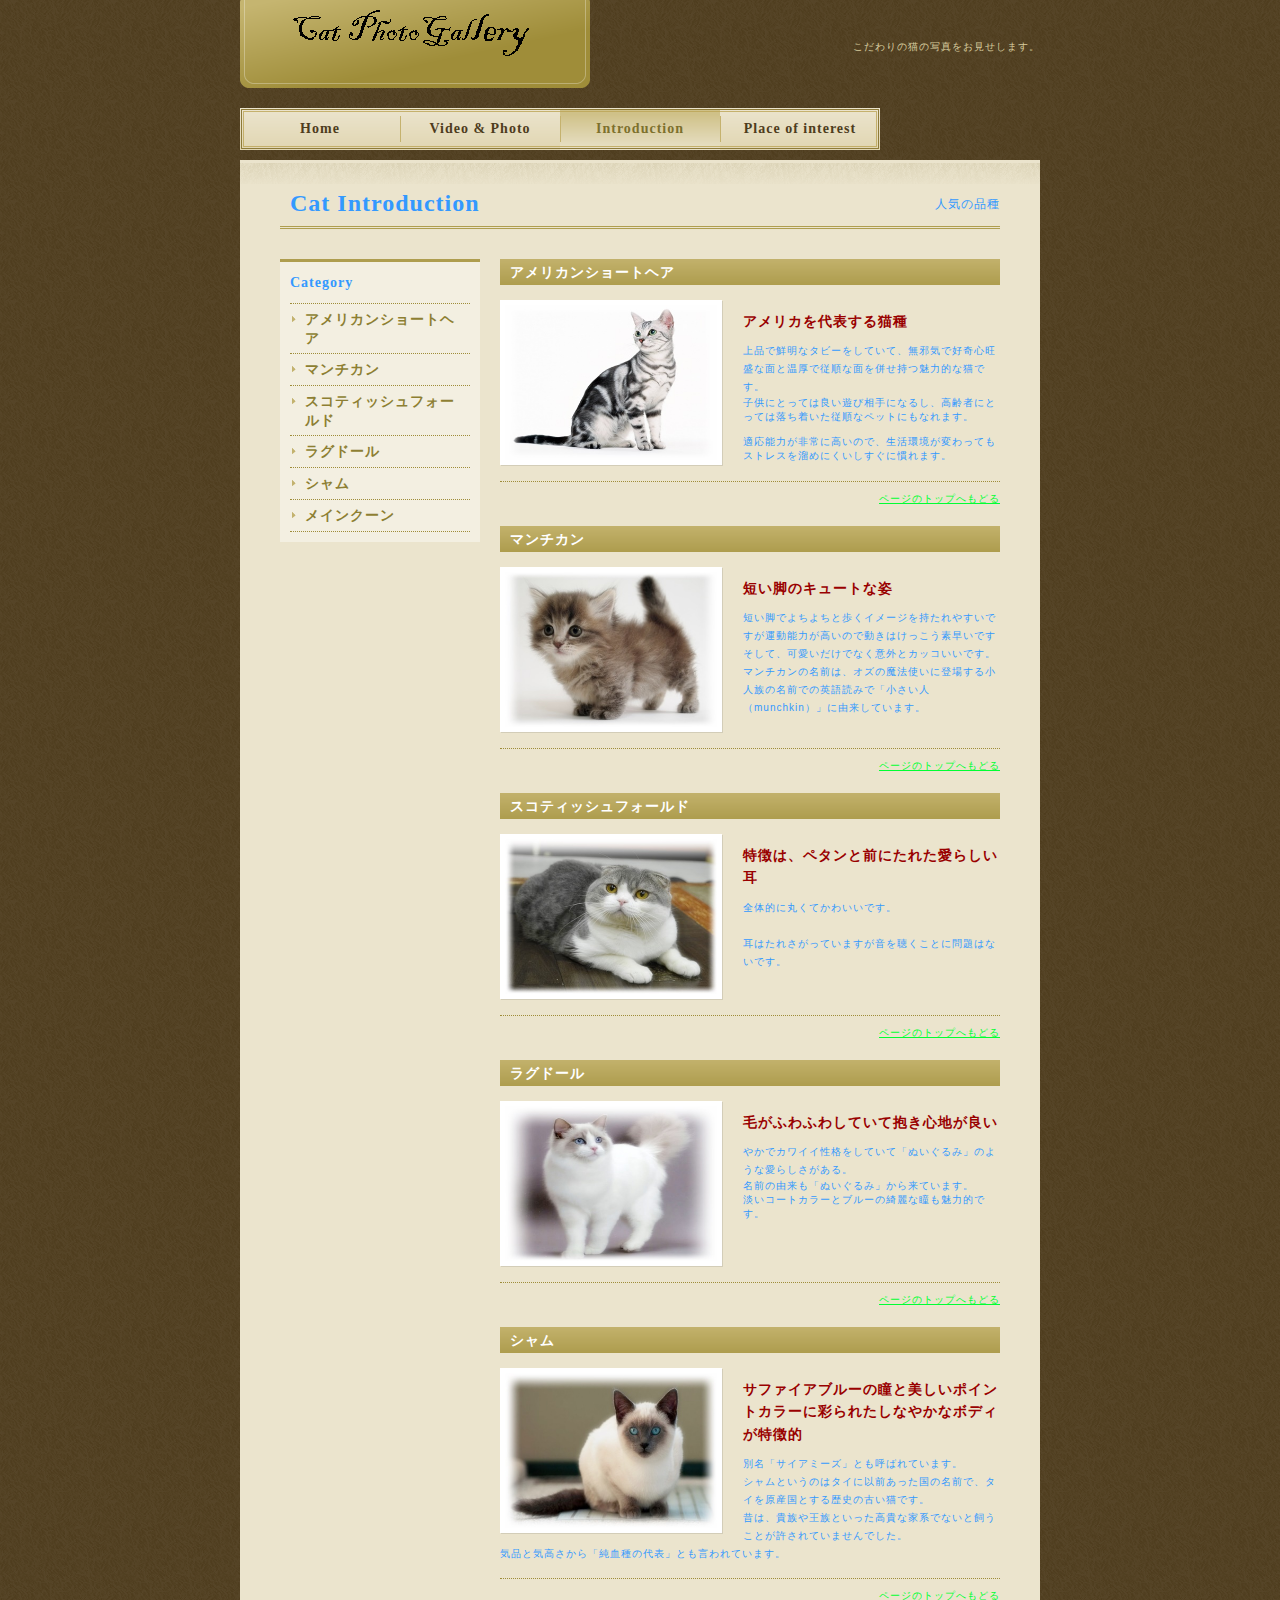
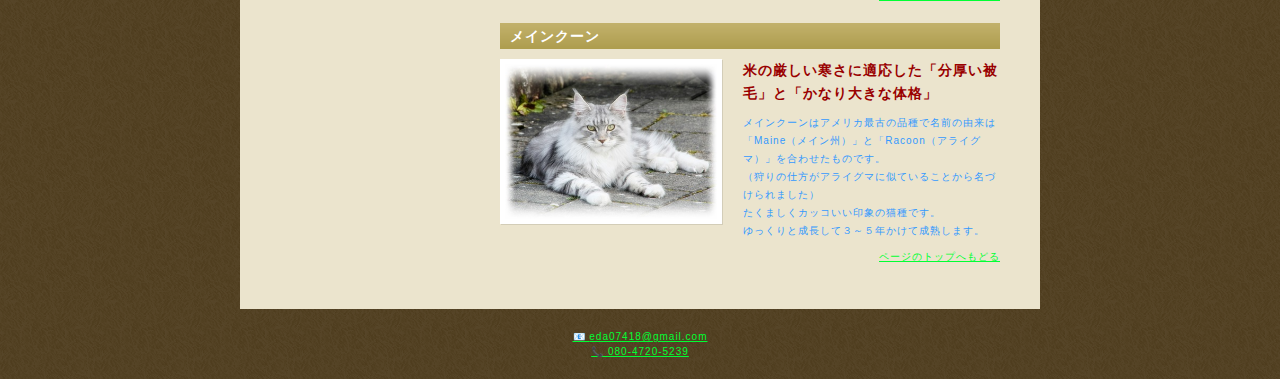
<file: Cat Introduction.html>
<!DOCTYPE html PUBLIC "-//W3C//DTD XHTML 1.0 Transitional//EN" "http://www.w3.org/TR/xhtml1/DTD/xhtml1-transitional.dtd">
<html xmlns="http://www.w3.org/1999/xhtml" xml:lang="ja" lang="ja">
<head>
<meta http-equiv="Content-Type" content="text/html; charset=UTF-8" />
<meta http-equiv="Content-Style-Type" content="text/css" /> 
<meta http-equiv="Content-Script-Type" content="text/javascript" />
<!-- ▼ページタイトル -->
<title>Menu｜Brown Bakery</title>
<meta name="description" content="" />
<meta name="keywords" content="" />
<link href="components/css/default.css" rel="stylesheet" type="text/css" />
</head>

<body id="contents_04">
	<div id="wrap">
		<div id="header">
			<!-- ▼ロゴ画像 -->
			<h1><a href="index.html"><img src="img/logo.gif" alt="Brown Bakery" /></a></h1>
			<!-- ▼キャッチコピー -->
			<p class="copy">こだわりの猫の写真をお見せします。</p>
		</div>
		<ul id="navi">
			<!-- ▼▼ナビゲーションここから▼▼ -->
			<li id="navi_01"><a href="index.html">Home</a></li>
			<li id="navi_03"><a href="Video & Photo.html">Video &amp; Photo</a></li>
			<li id="navi_04"><a href="Cat Introduction.html">Introduction</a></li>
			<li id="navi_05"><a href="Place of interest.html">Place of interest</a></li>
			<!-- ▲▲ナビゲーションここまで▲▲ -->
		</ul>
		<div id="contents" class="clearfix">
	  <div id="title" class="clearfix">
				<!-- ▼コンテンツタイトル -->
				<h2>Cat Introduction</h2>
				<!-- ▼コンテンツ説明 -->
	<p class="copy">人気の品種</p>
			</div>
			<div id="products" class="clearfix">
			<div id="products_navi">
				<!-- ▼サイドナビタイトル -->
				<h2>Category</h2>
				<ul>
					<!-- ▼▼サイドナビここから▼▼ -->
					<li><a href="#cat_01">アメリカンショートヘア</a></li>
					<li><a href="#cat_02">マンチカン</a></li>
					<li><a href="#cat_03">スコティッシュフォールド</a></li>
					<li><a href="#cat_04">ラグドール</a></li>
					<li><a href="#cat_05">シャム</a></li>
                    <li><a href="#cat_06">メインクーン</a></li>
					<!-- ▲▲サイドナビここまで▲▲ -->
				</ul>
			</div>
			<div id="products_contents">
			  <ul>
					<!-- ▼▼カテゴリー1ここから▼▼ -->
					<li id="cat_01">
						<h2>アメリカンショートヘア</h2>
						<ul>
							<!-- ▼▼猫ここから▼▼ -->
							<li class="clearfix">
								<p class="photo"><img src="img/nc38g.jpg" width="212" height="155"></p>
								<h3>アメリカを代表する猫種</h3>
								<p class="text">上品で鮮明なタビーをしていて、無邪気で好奇心旺盛な面と温厚で従順な面を併せ持つ魅力的な猫です。</p>
							子供にとっては良い遊び相手になるし、高齢者にとっては落ち着いた従順なペットにもなれます。<br />
						      <br />
						      適応能力が非常に高いので、生活環境が変わってもストレスを溜めにくいしすぐに慣れます。<br />
					      </li>
							<!-- ▲▲猫ここまで▲▲ -->
						</ul>
						<p class="pagetop"><a href="#wrap">ページのトップへもどる</a></p>
					</li>
					<!-- ▲▲カテゴリー1ここまで▲▲ -->
					<!-- ▼▼カテゴリー2ここから▼▼ -->
					<li id="cat_02">
						<h2>マンチカン</h2>
						<ul>
							<!-- ▼▼猫ここから▼▼ -->
							<li class="clearfix">
								<p class="photo"><img src="img/nc38a2.jpg" width="212" height="155"></p>
								<h3>短い脚のキュートな姿</h3>
								<p class="text">短い脚でよちよちと歩くイメージを持たれやすいですが運動能力が高いので動きはけっこう素早いです<br />
                               そして、可愛いだけでなく意外とカッコいいです。<br />

マンチカンの名前は、オズの魔法使いに登場する小人族の名前での英語読みで「小さい人（munchkin）」に由来しています。<br />
                                </p>
							</li>
							<!-- ▲▲猫ここまで▲▲ -->
						</ul>
						<p class="pagetop"><a href="#wrap">ページのトップへもどる</a></p>
					</li>
					<!-- ▲▲カテゴリー2ここまで▲▲ -->
					<!-- ▼▼カテゴリー3ここから▼▼ -->
					<li id="cat_03">
						<h2>スコティッシュフォールド</h2>
						<ul>
							<!-- ▼▼猫ここから▼▼ -->
							<li class="clearfix">
								<p class="photo"><img src="img/nc38b2c.jpg" width="212" height="155"></p>
								<h3>特徴は、ペタンと前にたれた愛らしい耳</h3>
								<p class="text">全体的に丸くてかわいいです。<br />
								  <br />
耳はたれさがっていますが音を聴くことに問題はないです。</p>
							</li>
							<!-- ▲▲猫ここまで▲▲ -->
						</ul>
						<p class="pagetop"><a href="#wrap">ページのトップへもどる</a></p>
					</li>
					<!-- ▲▲カテゴリー3ここまで▲▲ -->
					<!-- ▼▼カテゴリー4ここから▼▼ -->
					<li id="cat_04">
						<h2>ラグドール</h2>
						<ul>
							<!-- ▼▼猫ここから▼▼ -->
							<li class="clearfix">
								<p class="photo"><img src="img/nc38c2b.jpg" width="212" height="155" alt="ベーグルサンド 写真" /></p>
								<h3>毛がふわふわしていて抱き心地が良い</h3>
							  <p class="text">やかでカワイイ性格をしていて「ぬいぐるみ」のような愛らしさがある。</p>
							名前の由来も「ぬいぐるみ」から来ています。<br />
					      淡いコートカラーとブルーの綺麗な瞳も魅力的です。 </li>
							<!-- ▲▲猫ここまで▲▲ -->
						</ul>
						<p class="pagetop"><a href="#wrap">ページのトップへもどる</a></p>
					</li>
					<!-- ▲▲カテゴリー4ここまで▲▲ -->
					<!-- ▼▼カテゴリー5ここから▼▼ -->
					<li id="cat_05">
						<h2>シャム</h2>
						<ul>
							<!-- ▼▼猫ここから▼▼ -->
							<li class="clearfix">
								<p class="photo"><img src="img/nb38ba.jpg" width="212" height="155" alt="サーモンのバゲットサンド 写真" /></p>
								<h3>サファイアブルーの瞳と美しいポイントカラーに彩られたしなやかなボディが特徴的</h3>
								<p class="text">別名「サイアミーズ」とも呼ばれています。<br />
								  シャムというのはタイに以前あった国の名前で、タイを原産国とする歴史の古い猫です。<br />
昔は、貴族や王族といった高貴な家系でないと飼うことが許されていませんでした。<br />
気品と気高さから「純血種の代表」とも言われています。</p>
							</li>
							<!-- ▲▲猫ここまで▲▲ -->
						</ul>
						<p class="pagetop"><a href="#wrap">ページのトップへもどる</a></p>
					</li>
					<!-- ▲▲カテゴリー5ここまで▲▲ -->
					<h2>メインクーン</h2>
					  <ul>
						  <!-- ▼▼猫ここから▼▼ -->
						  <li class="clearfix">
						    <p class="photo"><img src="img/nc38d.jpg" width="212" height="155" alt="サーモンのバゲットサンド 写真" /></p>
						    <h3>米の厳しい寒さに適応した「分厚い被毛」と「かなり大きな体格」</h3>
						    <p class="text">メインクーンはアメリカ最古の品種で名前の由来は「Maine（メイン州）」と「Racoon（アライグマ）」を合わせたものです。<br />
						      （狩りの仕方がアライグマに似ていることから名づけられました）<br />
						      たくましくカッコいい印象の猫種です。<br />
						      ゆっくりと成長して３～５年かけて成熟します。</p>
					    </li>
						  <!-- ▲▲猫ここまで▲▲ -->
			    </ul>
					  <p class="pagetop"><a href="#wrap">ページのトップへもどる</a></p>
			    </ul>
					<!-- ▲▲カテゴリー5ここまで▲▲ --></div>
		</div>
		</div>
		<!-- ▼コピーライト -->
		<address>
		<a href="mailto:eda07418@gmail.com">eda07418@gmail.com</a><br>
                <a href="tel:08047205239">080-4720-5239</a>
		</address>
	</div>
</body>
</html>
</file>
<file: components/css/default.css>
@charset "UTF-8";

* {
	margin:0;
	padding:0;
}
body {
	background:url(../img/bg_contents.png) repeat;
	font-family:"ヒラギノ角ゴ Pro W3", "Hiragino Kaku Gothic Pro", "メイリオ", Meiryo, Osaka, "ＭＳ Ｐゴシック", "MS PGothic", sans-serif;
	font-size:10px;
	color:#39F;
	letter-spacing:0.1em;
}
a:link,
a:visited {
	color:#0F3;
	text-decoration:underline;
}
a:hover,
a:active {
	color:#003366;
}
a img {
	border:none;
}

#wrap {
	width:800px;
	margin:0 auto;
}
#header {
	height:88px;
	margin-bottom:20px;
	background:url(../img/bg_header.png) no-repeat;
}
#header h1 {
	width:350px;
	padding-top:10px;
	float:left;
	text-align:center;
}
#header .copy {
	width:430px;
	padding-top:40px;
	float:right;
	color:#D8CC9F;
	text-align:right;
}
#navi {
	clear:both;
	width:800px;
	height:42px;
	margin:0 auto;
	list-style-type:none;
}
#navi li {
	width:160px;
	height:42px;
	float:left;
	text-align:center;
}
#navi a {
	display:block;
	width:160px;
	height:32px;
	padding-top:10px;
	background:url(../img/navi.png) no-repeat;
	font-family:"ＭＳ Ｐ明朝", "MS PMincho", "ヒラギノ明朝 Pro W3", "Hiragino Mincho Pro", serif;
	font-size:14px;
	font-weight:bold;
	color:#4E3C1D;
	text-decoration:none;
	line-height:1.5em;
}
#navi_01 a:hover,
#contents_01 #navi_01 a {
	background-position:0 -42px;
}
#navi_02 a,
#navi_03 a,
#navi_04 a {
	background-position:-160px 0;
}
#navi_02 a:hover,
#navi_03 a:hover,
#navi_04 a:hover,
#contents_02 #navi_02 a,
#contents_03 #navi_03 a,
#contents_04 #navi_04 a {
	background-position:-160px -42px;
}
#navi_05 a {
	background-position:-320px 0;
}
#navi_05 a:hover,
#contents_05 #navi_05 a {
	background-position:-320px -42px;
}
#navi a:hover,
#contents_01 #navi_01 a,
#contents_02 #navi_02 a,
#contents_03 #navi_03 a,
#contents_04 #navi_04 a,
#contents_05 #navi_05 a {
	color:#7D702D;
}
#contents {
	clear:both;
	width:770px;
	padding:15px 15px 25px 15px;
	margin-top:10px;
	background:#EBE4CD url(../img/contents_header.png) no-repeat;
}
#main {
	width:554px;
	height:344px;
	float:left;
	background:url(../img/bg_main.png) no-repeat;
	list-style-type:none;
	overflow:hidden;
}
#main img {
	margin:12px 0 0 12px;
}
#info {
	width:201px;
	float:right;
	background:url(../img/bg_info_tit.png) no-repeat 0 40px;
}
#info h2 {
	padding:15px 0 30px 0;
	line-height:1.5em;
	font-family:"ＭＳ Ｐ明朝", "MS PMincho", "ヒラギノ明朝 Pro W3", "Hiragino Mincho Pro", serif;
	font-size:14px;
	font-weight:bold;
	color:#7D702D;
	text-align:center;
}
#info dl dt {
	padding-top:10px;
	line-height:1.5em;
	font-size:10px;
	font-weight:bold;
	color:#7D702D;
}
#info dl dd {
	border-bottom:dotted 1px #7D702D;
	padding-bottom:10px;
	line-height:1.6em;
}
address {
	clear:both;
	padding:20px 0;
	line-height:1.5em;
	font-size:10px;
	font-style:normal;
	color:#0C6;
	text-align:center;
}
#pickup_new {
	clear:both;
	padding:15px 0 10px 0;
}
#pickup {
	width:225px;
	float:left;
	background-color:#E3D8AC;
}
#pickup h2 {
	height:28px;
	padding:6px 0 0 35px;
	line-height:1.5em;
	background:url(../img/icon_01.png) no-repeat 5px 5px;
	font-family:"ＭＳ Ｐ明朝", "MS PMincho", "ヒラギノ明朝 Pro W3", "Hiragino Mincho Pro", serif;
	font-size:14px;
	font-weight:bold;
	color:#7D702D;
	overflow:hidden;
}
#pickup ul {
	list-style-type:none;
}
#pickup ul li h3 {
	padding:5px 10px;
}
#pickup ul li h3 a {
	line-height:1.6em;
	font-size:12px;
	text-decoration:none;
}
#pickup ul li .photo {
	width:206px;
	height:106px;
	margin:0 auto;
	padding:5px 0 0 5px;
	background:url(../img/bg_pickup.png) no-repeat;
}
#pickup ul li .text {
	padding:0 10px 10px 10px;
	line-height:1.6em;
}
#new {
	width:530px;
	float:right;
}
#new_tit {
	width:520px;
	height:22px;
	margin-bottom:5px;
	padding:4px 0 0 10px;
	background:url(../img/bg_new_tit.png) no-repeat;
	line-height:1.5em;
}
#new_tit h2 {
	font-family:"ＭＳ Ｐ明朝", "MS PMincho", "ヒラギノ明朝 Pro W3", "Hiragino Mincho Pro", serif;
	font-size:14px;
	font-weight:bold;
	color:#FFFFFF;
}
#new_tit h2 span {
	font-family:"ヒラギノ角ゴ Pro W3", "Hiragino Kaku Gothic Pro", "メイリオ", Meiryo, Osaka, "ＭＳ Ｐゴシック", "MS PGothic", sans-serif;
	padding-left:10px;
	font-size:10px;
}
#new ul {
	width:562px;
	margin-right:-32px;
	list-style-type:none;
}
#new ul li {
	width:257px;
	height:100px;
	border-bottom:dotted 1px #AF9E50;
	margin-right:16px;
	padding-top:10px;
	float:left;
	overflow:hidden;
}
#new ul li .photo {
	width:86px;
	height:86px;
	margin-right:10px;
	padding:5px 0 0 5px;
	float:left;
	background:url(../img/bg_new.png) no-repeat;
}
#new ul li h3 {
	padding:5px 0;
	line-height:1.6em;
	font-size:11px;
	font-weight:bold;
}
#new ul li h3 a {
	text-decoration:none;
}
#new ul li .text {
	line-height:1.6em;
}
#title {
	width:720px;
	border-bottom:double 3px #AF9E4F;
	margin:10px auto;
	padding-bottom:5px;
}
#title h2 {
	width:400px;
	padding-left:10px;
	float:left;
	font-family:"ＭＳ Ｐ明朝", "MS PMincho", "ヒラギノ明朝 Pro W3", "Hiragino Mincho Pro", serif;
	font-size:24px;
	font-weight:bold;
	line-height:1.5em;
	vertical-align:bottom;
	background-position:0 10px;
}
#title .copy {
	padding-top:10px;
	float:right;
	line-height:1.5em;
	vertical-align:bottom;
	font-size:12px;
	text-align:right;
}
#news {
	clear:both;
	width:720px;
	margin:0 auto 15px auto;
	list-style-type:none;
}
#news li {
	border-bottom:dotted 1px #AF9E50;
	padding:15px 0;
}
#news h3 {
	line-height:1.5em;
	vertical-align:bottom;
	background-position:0 5px;
	font-size:14px;
	font-weight:bold;
}
#news .date {
	padding:4px 20px 0 0;
	line-height:1.5em;
	float:left;
	color:#AF9E50;
	font-size:10px;
	font-weight:bold;
}
#news .text {
	clear:both;
	padding-top:10px;
	line-height:1.6em;
}
#concept {
	width:720px;
	margin:20px auto 0 auto;
	padding-top:10px;
	clear:both;
}
#concept_text {
	width:425px;
	margin-top:10px;
	float:right;
}
#concept_text p {
	line-height:1.8em;
	margin-bottom:20px;
}
#concept_img {
	width:256px;
	height:336px;
	padding:5px 0 0 5px;
	float:left;
	background:url(../img/bg_concept_l.png) no-repeat;
}
#concept_photos {
	clear:both;
	padding:20px 0 15px;
	list-style-type:none;
}
#concept_photos li {
	width:218px;
	height:161px;
	padding:5px 0 0 5px;
	float:left;
	background:url(../img/bg_concept_s.png) no-repeat;
}
#concept_photos .photo {
	margin-right:25px;
}
#products {
	clear:both;
	width:720px;
	margin:0 auto;
	padding-top:20px;
}
#products_navi {
	width:180px;
	border-top:solid 3px #AE9D4E;
	padding:10px;
	float:left;
	background-color:#F3EFE1;
}
#products_navi h2 {
	border-bottom:dotted 1px #9F8D39;
	padding-bottom:10px;
	font-family:"ＭＳ Ｐ明朝", "MS PMincho", "ヒラギノ明朝 Pro W3", "Hiragino Mincho Pro", serif;
	font-size:14px;
	font-weight:bold;
	line-height:1.5em;
}
#products_navi ul {
	list-style-type:none;
}
#products_navi ul li {
	border-bottom:dotted 1px #9F8D39;
	padding:5px 5px 5px 15px;
	background:url(../img/icon_02.png) no-repeat 2px 12px;
}
#products_navi ul li a {
	font-size:14px;
	font-weight:bold;
	text-decoration:none;
	line-height:1.5em;
	color:#8D7F33;
}
#products_navi ul li a:hover {
	color:#46372C;
}
#products_contents {
	width:500px;
	float:right;
}
#products_contents h2 {
	width:490px;
	height:23px;
	padding:3px 0 0 10px;
	background:url(../img/bg_new_tit.png) no-repeat;
	font-family:"ＭＳ Ｐ明朝", "MS PMincho", "ヒラギノ明朝 Pro W3", "Hiragino Mincho Pro", serif;
	font-size:14px;
	font-weight:bold;
	color:#FFFFFF;
	line-height:1.5em;
}
#products_contents ul {
	list-style-type:none;
}
#products_contents ul li {
	clear:both;
}
#products_contents ul li ul li {
	border-bottom:dotted 1px #9F8D39;
	padding:15px 0;
}
#products_contents .photo {
	width:218px;
	height:161px;
	margin-right:20px;
	padding:5px 0 0 5px;
	float:left;
	background:url(../img/bg_concept_s.png) no-repeat;
}
#products_contents h3 {
	margin:10px 0;
	font-size:14px;
	font-weight:bold;
	line-height:1.6em;
	color:#990000;
}
#products_contents .text {
	line-height:1.8em;
}
#products_contents .price {
	font-weight:bold;
	color:#9C0;
	line-height:1.6em;
}
#products_contents .pagetop {
	clear:both;
	margin:10px 0 20px 0;
	font-size:10px;
	text-align:right;
}
#shop {
	width:720px;
	margin:0 auto;
	padding-top:20px;
}
#shop_info {
	width:350px;
	float:left;
}
#shop_info h3 {
	width:330px;
	height:23px;
	margin-bottom:15px;
	padding:6px 0 0 20px;
	line-height:1.5em;
	background:url(../img/bg_shop_tit.png) no-repeat;
	font-size:12px;
	font-weight:bold;
}
#shop_info .text {
	padding-bottom:20px;
	line-height:1.6em;
}
#shop_info .text p {
	margin-bottom:10px;
}
#shop_info_img {
	width:340px;
	float:right;
	list-style-type:none;
}
#shop_info_img li {
	margin-bottom:10px;
}
#shop_info_img .photo {
	width:335px;
	height:216px;
	padding:5px 0 0 5px;
	background:url(../img/bg_shop.png) no-repeat;
}
#shop_info dl {
	position:relative;
	clear:both;
	width:350px;
	line-height:1.8em;
}
#shop_info dt {
	position:absolute;
	left:0;
	clear:both;
	width:100px;
	padding:7px;
	float:left;
	font-size:12px;
	font-weight:bold;
}
#shop_info dd {
	padding:7px 7px 7px 90px;
	border-bottom:dotted 1px #AF9E4F;
}

/* クリアフィックスハック */
.clearfix:after { 
	content:"";
    display:block;
    clear:both;
} 
.clearfix { 
	display: inline-block; 
}
/* Mac版IE除外 \*/
.clearfix { 
	display: block; 
}
.video{
  position:relative;
  width:100%;
  padding-top:56.25%;
}
.video iframe{
  position:absolute;
  top:0;
  right:0;
  width:100%;
  height:100%;
}a[href^="mailto"]::before {
    content: "📧 ";
}

a[href^="tel"]::before {
    content: "📞 ";
}
</file>
